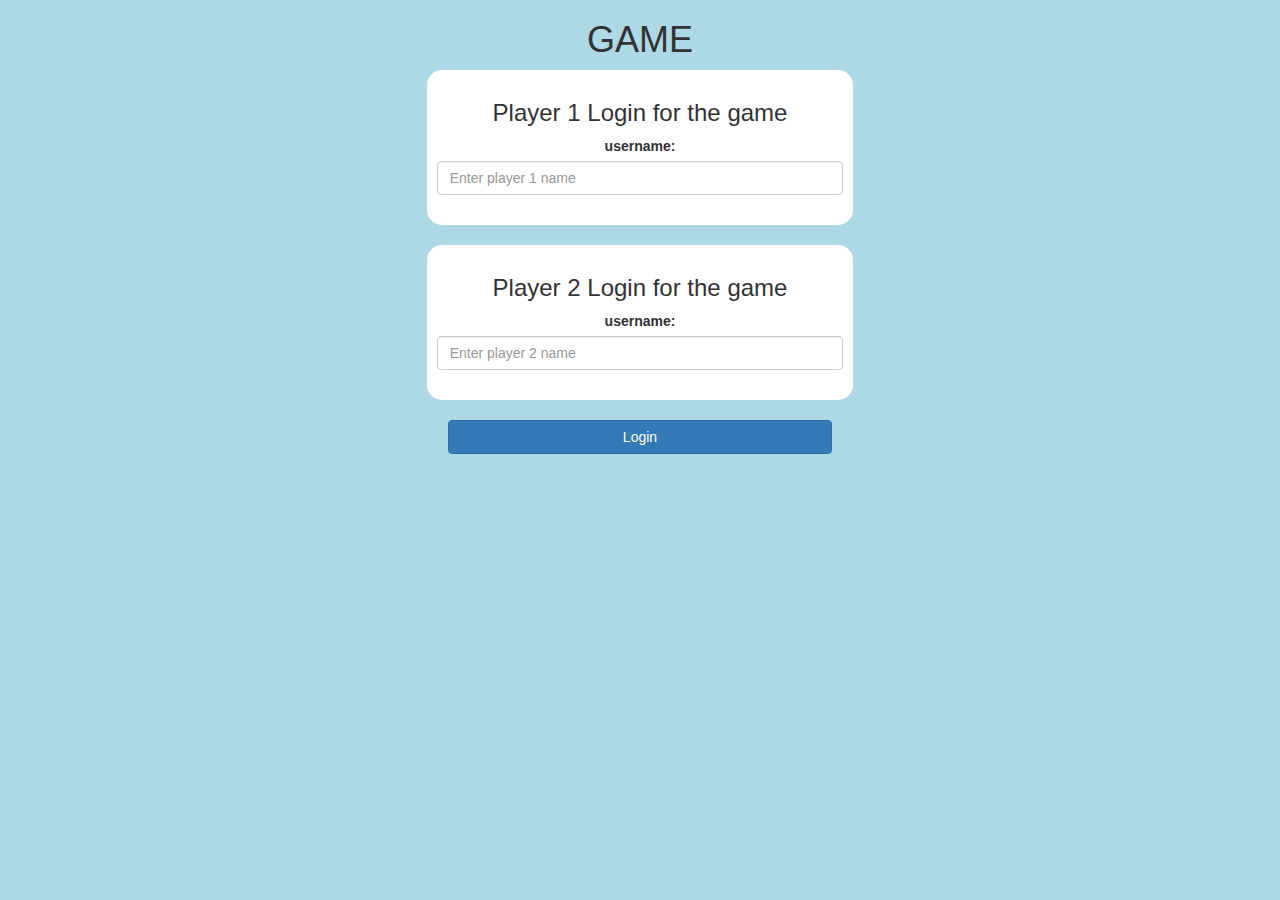
<file: index.html>
<html>
<head>
	<title>The Math Quiz Game!</title>

<meta name="viewport" content="width=device-width, initial-scale=1">
<link rel="stylesheet" href="https://maxcdn.bootstrapcdn.com/bootstrap/3.4.0/css/bootstrap.min.css">
<script src="https://ajax.googleapis.com/ajax/libs/jquery/3.4.1/jquery.min.js"></script>
<script src="https://maxcdn.bootstrapcdn.com/bootstrap/3.4.0/js/bootstrap.min.js"></script>

<link rel="stylesheet" type="text/css" href="style.css">
<script src="quiz_game_login.js"></script>
</head>
<body>
	<center>
		<h1>GAME</h1>
		<div class="col-lg-4 col-sm-8 col-xs-11 login_div1">
			<h3>Player 1 Login for the game</h3>
			<label>username:</label>
			<input type="text" id="player1_name_input" class="form-control" placeholder="Enter player 1 name">
			<br>
		</div>
		<br>
		
		<div class="col-lg-4 col-sm-8 col-xs-11 login_div2">
			<h3>Player 2 Login for the game</h3>
			<label>username:</label>
			<input type="text" id="player2_name_input" class="form-control" placeholder="Enter player 2 name">
			<br>
		</div>
		<br>

<button style="width: 30%;" class="btn btn-primary" onclick="adduser()">Login</button>
</center>
</body>
</html>
</file>
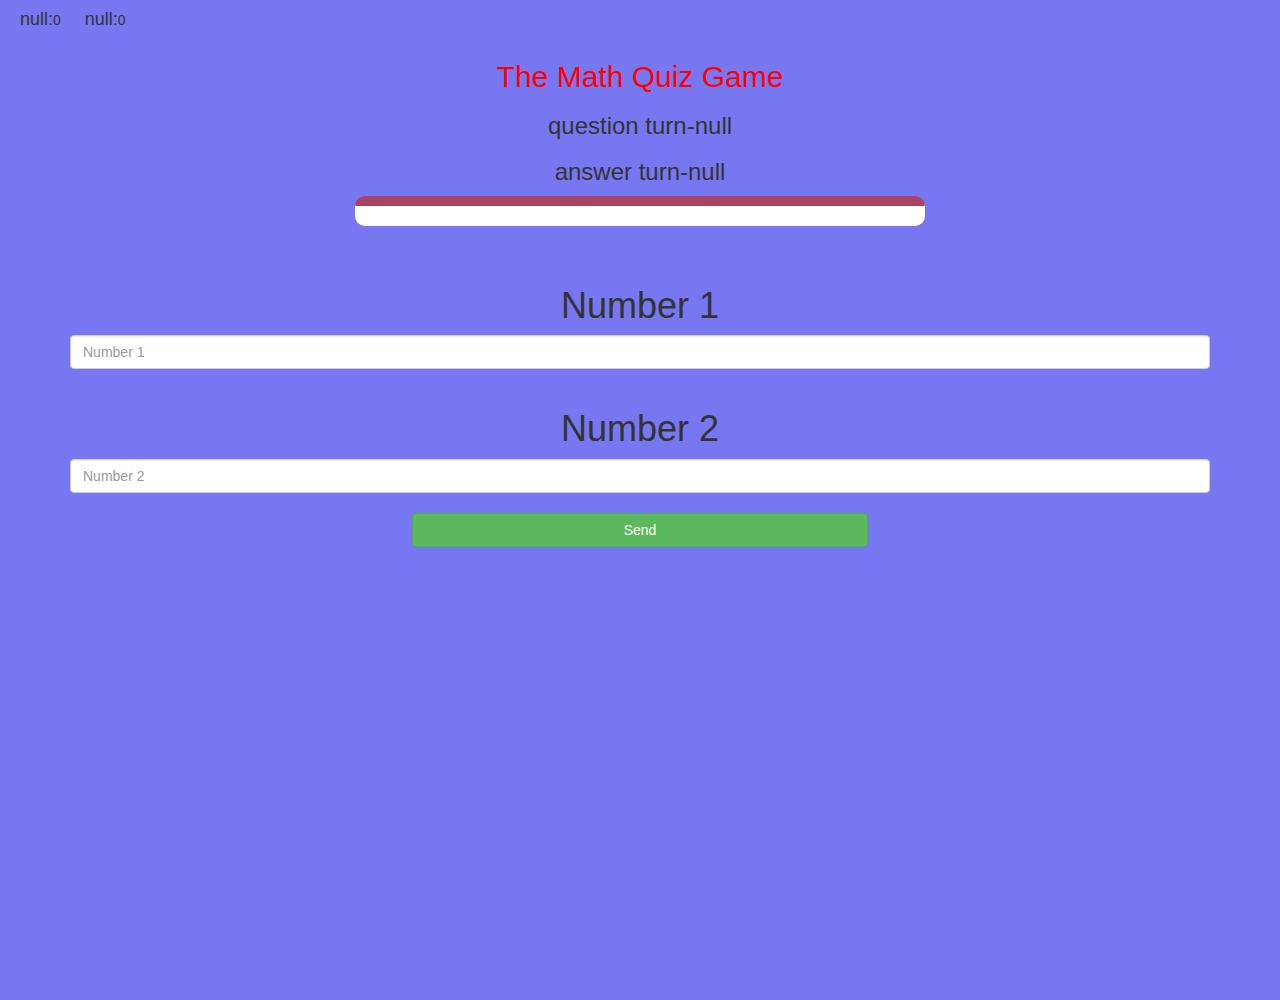
<file: quiz_game_page.html>
<!DOCTYPE html>
<html>
<head>
	<title>math quiz</title>

<meta name="viewport" content="width=device-width, initial-scale=1">
<link rel="stylesheet" href="https://maxcdn.bootstrapcdn.com/bootstrap/3.4.0/css/bootstrap.min.css">
<script src="https://ajax.googleapis.com/ajax/libs/jquery/3.4.1/jquery.min.js"></script>
<script src="https://maxcdn.bootstrapcdn.com/bootstrap/3.4.0/js/bootstrap.min.js"></script>

<link rel="stylesheet" type="text/css" href="quiz_game.css">
</head>
<body>
<h4 id="player1_name"></h4><span id="player1_score"></span>
<h4 id="player2_name"></h4><span id="player2_score"></span>
<div class="container">
	<center>
		<h2 style="color: red;">The Math Quiz Game</h2>
<h3 id="player_question">Question turn=</h3>
<h3 id="player_answer">Answer turn=</h3>
<div id="output" class="col-lg-6"></div>

		<br>
		<br>

	<h1>Number 1</h1>	
<input type="text1" id="number1" class="form-control" placeholder="Number 1">
<br>

<h1>Number 2</h1>	
<input type="text2" id="number2" class="form-control" placeholder="Number 2">
		<br>
		<button onclick="send()" class="btn btn-success" style="width: 40%;">Send</button>

	</center>
</div>

<script src="quiz_game_page.js"></script>
</body>
</html>
</file>
<file: style.css>
body
{
	background: lightblue;
}

	.login_div1 , .login_div2
	{
		background: white;
		padding: 10px;
		float: none;
		border-radius: 15px;
	}


#player1_name , #player2_name
{
	display: inline-block;
	margin-left: 20px;
}
#word
{
	width: 60%;
}
#word_display
{
	letter-spacing: 5px;
}
#output
{
background: white;
border-radius: 10px;
border-top: 10px solid #AA4465;
padding: 10px;
float: none;
text-align: left;
}
</file>
<file: quiz_game.css>
body
{
background-color:rgb(119, 119, 241);
width: 100%;
height: 100%;
height: 1000px;
resize: cover;
}

	.login_div1 , .login_div2
	{
		background: white;
		padding: 10px;
		float: none;
		border-radius: 15px;
	}


#player1_name , #player2_name
{
	display: inline-block;
	margin-left: 20px;
}
#word
{
	width: 60%;
}
#word_display
{
	letter-spacing: 5px;
}
#output
{
background: white;
border-radius: 10px;
border-top: 10px solid #AA4465;
padding: 10px;
float: none;
text-align: left;
}
</file>
